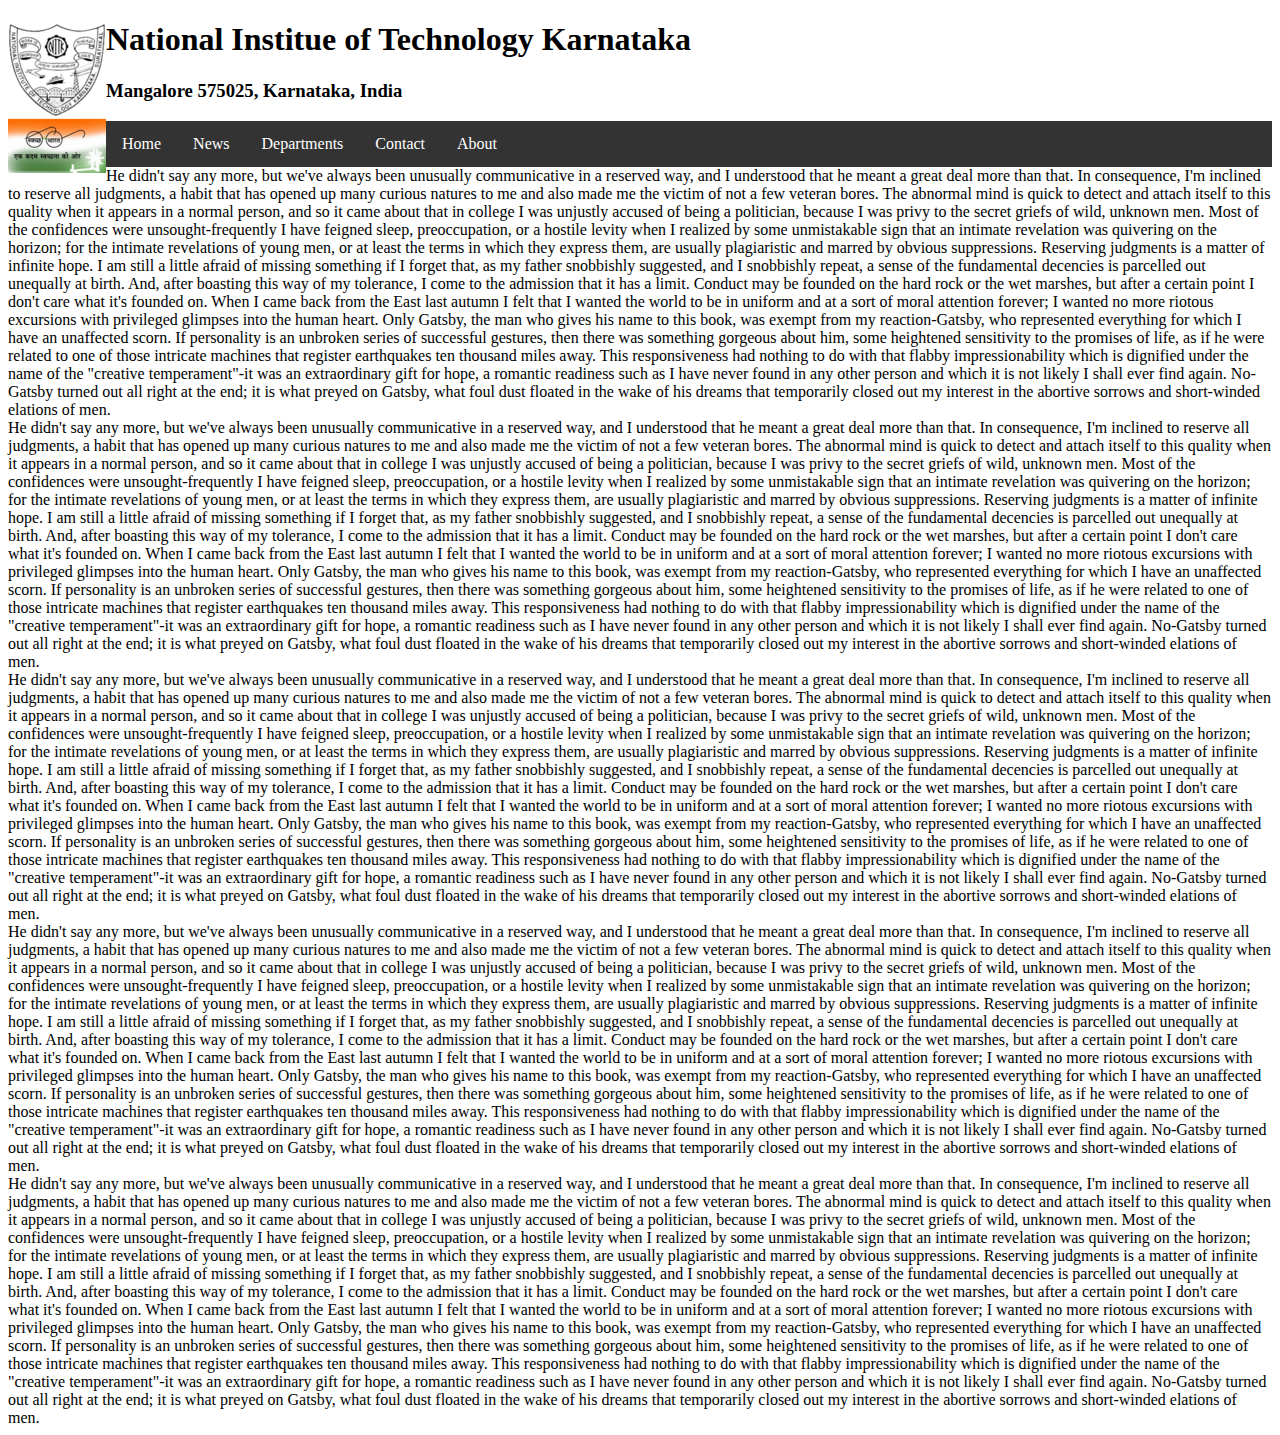
<file: Web Technologies/lab3/index.html>
<!DOCTYPE html>
<html>

<head>
    <meta charset="utf-8" />
    <meta http-equiv="X-UA-Compatible" content="IE=edge">
    <title>NITK</title>
    <meta name="viewport" content="width=device-width, initial-scale=1">
    <link rel="stylesheet" type="text/css" media="screen" href="./main.css" />
</head>
<body>
    <div class="heading">
        <img src="images/icon.png" style="float: left;">
        <h1>National Institue of Technology Karnataka</h1>
        <h3>Mangalore 575025, Karnataka, India</h3>
    </div>
        <ul>
            <li><a href="#home">Home</a></li>
            <li><a href="#news">News</a></li>
            <li><a href="#departments">Departments</a></li>
            <li><a href="#contact">Contact</a></li>
            <li><a href="#about">About</a></li>
        </ul>
    <div id="home">
            He didn't say any more, but we've always been unusually communicative in a reserved way, and I understood that he meant a great deal more than that. In consequence, I'm inclined to reserve all judgments, a habit that has opened up many curious natures to me and also made me the victim of not a few veteran bores. The abnormal mind is quick to detect and attach itself to this quality when it appears in a normal person, and so it came about that in college I was unjustly accused of being a politician, because I was privy to the secret griefs of wild, unknown men. Most of the confidences were unsought-frequently I have feigned sleep, preoccupation, or a hostile levity when I realized by some unmistakable sign that an intimate revelation was quivering on the horizon; for the intimate revelations of young men, or at least the terms in which they express them, are usually plagiaristic and marred by obvious suppressions. Reserving judgments is a matter of infinite hope. I am still a little afraid of missing something if I forget that, as my father snobbishly suggested, and I snobbishly repeat, a sense of the fundamental decencies is parcelled out unequally at birth.

            And, after boasting this way of my tolerance, I come to the admission that it has a limit. Conduct may be founded on the hard rock or the wet marshes, but after a certain point I don't care what it's founded on. When I came back from the East last autumn I felt that I wanted the world to be in uniform and at a sort of moral attention forever; I wanted no more riotous excursions with privileged glimpses into the human heart. Only Gatsby, the man who gives his name to this book, was exempt from my reaction-Gatsby, who represented everything for which I have an unaffected scorn. If personality is an unbroken series of successful gestures, then there was something gorgeous about him, some heightened sensitivity to the promises of life, as if he were related to one of those intricate machines that register earthquakes ten thousand miles away. This responsiveness had nothing to do with that flabby impressionability which is dignified under the name of the "creative temperament"-it was an extraordinary gift for hope, a romantic readiness such as I have never found in any other person and which it is not likely I shall ever find again. No-Gatsby turned out all right at the end; it is what preyed on Gatsby, what foul dust floated in the wake of his dreams that temporarily closed out my interest in the abortive sorrows and short-winded elations of men.
    </div>
    <div id="news">
            He didn't say any more, but we've always been unusually communicative in a reserved way, and I understood that he meant a great deal more than that. In consequence, I'm inclined to reserve all judgments, a habit that has opened up many curious natures to me and also made me the victim of not a few veteran bores. The abnormal mind is quick to detect and attach itself to this quality when it appears in a normal person, and so it came about that in college I was unjustly accused of being a politician, because I was privy to the secret griefs of wild, unknown men. Most of the confidences were unsought-frequently I have feigned sleep, preoccupation, or a hostile levity when I realized by some unmistakable sign that an intimate revelation was quivering on the horizon; for the intimate revelations of young men, or at least the terms in which they express them, are usually plagiaristic and marred by obvious suppressions. Reserving judgments is a matter of infinite hope. I am still a little afraid of missing something if I forget that, as my father snobbishly suggested, and I snobbishly repeat, a sense of the fundamental decencies is parcelled out unequally at birth.

            And, after boasting this way of my tolerance, I come to the admission that it has a limit. Conduct may be founded on the hard rock or the wet marshes, but after a certain point I don't care what it's founded on. When I came back from the East last autumn I felt that I wanted the world to be in uniform and at a sort of moral attention forever; I wanted no more riotous excursions with privileged glimpses into the human heart. Only Gatsby, the man who gives his name to this book, was exempt from my reaction-Gatsby, who represented everything for which I have an unaffected scorn. If personality is an unbroken series of successful gestures, then there was something gorgeous about him, some heightened sensitivity to the promises of life, as if he were related to one of those intricate machines that register earthquakes ten thousand miles away. This responsiveness had nothing to do with that flabby impressionability which is dignified under the name of the "creative temperament"-it was an extraordinary gift for hope, a romantic readiness such as I have never found in any other person and which it is not likely I shall ever find again. No-Gatsby turned out all right at the end; it is what preyed on Gatsby, what foul dust floated in the wake of his dreams that temporarily closed out my interest in the abortive sorrows and short-winded elations of men.
   
    </div>
    <div id="departments">
            He didn't say any more, but we've always been unusually communicative in a reserved way, and I understood that he meant a great deal more than that. In consequence, I'm inclined to reserve all judgments, a habit that has opened up many curious natures to me and also made me the victim of not a few veteran bores. The abnormal mind is quick to detect and attach itself to this quality when it appears in a normal person, and so it came about that in college I was unjustly accused of being a politician, because I was privy to the secret griefs of wild, unknown men. Most of the confidences were unsought-frequently I have feigned sleep, preoccupation, or a hostile levity when I realized by some unmistakable sign that an intimate revelation was quivering on the horizon; for the intimate revelations of young men, or at least the terms in which they express them, are usually plagiaristic and marred by obvious suppressions. Reserving judgments is a matter of infinite hope. I am still a little afraid of missing something if I forget that, as my father snobbishly suggested, and I snobbishly repeat, a sense of the fundamental decencies is parcelled out unequally at birth.

            And, after boasting this way of my tolerance, I come to the admission that it has a limit. Conduct may be founded on the hard rock or the wet marshes, but after a certain point I don't care what it's founded on. When I came back from the East last autumn I felt that I wanted the world to be in uniform and at a sort of moral attention forever; I wanted no more riotous excursions with privileged glimpses into the human heart. Only Gatsby, the man who gives his name to this book, was exempt from my reaction-Gatsby, who represented everything for which I have an unaffected scorn. If personality is an unbroken series of successful gestures, then there was something gorgeous about him, some heightened sensitivity to the promises of life, as if he were related to one of those intricate machines that register earthquakes ten thousand miles away. This responsiveness had nothing to do with that flabby impressionability which is dignified under the name of the "creative temperament"-it was an extraordinary gift for hope, a romantic readiness such as I have never found in any other person and which it is not likely I shall ever find again. No-Gatsby turned out all right at the end; it is what preyed on Gatsby, what foul dust floated in the wake of his dreams that temporarily closed out my interest in the abortive sorrows and short-winded elations of men.
  
    </div>
    <div id="contact">
            He didn't say any more, but we've always been unusually communicative in a reserved way, and I understood that he meant a great deal more than that. In consequence, I'm inclined to reserve all judgments, a habit that has opened up many curious natures to me and also made me the victim of not a few veteran bores. The abnormal mind is quick to detect and attach itself to this quality when it appears in a normal person, and so it came about that in college I was unjustly accused of being a politician, because I was privy to the secret griefs of wild, unknown men. Most of the confidences were unsought-frequently I have feigned sleep, preoccupation, or a hostile levity when I realized by some unmistakable sign that an intimate revelation was quivering on the horizon; for the intimate revelations of young men, or at least the terms in which they express them, are usually plagiaristic and marred by obvious suppressions. Reserving judgments is a matter of infinite hope. I am still a little afraid of missing something if I forget that, as my father snobbishly suggested, and I snobbishly repeat, a sense of the fundamental decencies is parcelled out unequally at birth.

            And, after boasting this way of my tolerance, I come to the admission that it has a limit. Conduct may be founded on the hard rock or the wet marshes, but after a certain point I don't care what it's founded on. When I came back from the East last autumn I felt that I wanted the world to be in uniform and at a sort of moral attention forever; I wanted no more riotous excursions with privileged glimpses into the human heart. Only Gatsby, the man who gives his name to this book, was exempt from my reaction-Gatsby, who represented everything for which I have an unaffected scorn. If personality is an unbroken series of successful gestures, then there was something gorgeous about him, some heightened sensitivity to the promises of life, as if he were related to one of those intricate machines that register earthquakes ten thousand miles away. This responsiveness had nothing to do with that flabby impressionability which is dignified under the name of the "creative temperament"-it was an extraordinary gift for hope, a romantic readiness such as I have never found in any other person and which it is not likely I shall ever find again. No-Gatsby turned out all right at the end; it is what preyed on Gatsby, what foul dust floated in the wake of his dreams that temporarily closed out my interest in the abortive sorrows and short-winded elations of men.
  
    </div>
    <div id="about">
            He didn't say any more, but we've always been unusually communicative in a reserved way, and I understood that he meant a great deal more than that. In consequence, I'm inclined to reserve all judgments, a habit that has opened up many curious natures to me and also made me the victim of not a few veteran bores. The abnormal mind is quick to detect and attach itself to this quality when it appears in a normal person, and so it came about that in college I was unjustly accused of being a politician, because I was privy to the secret griefs of wild, unknown men. Most of the confidences were unsought-frequently I have feigned sleep, preoccupation, or a hostile levity when I realized by some unmistakable sign that an intimate revelation was quivering on the horizon; for the intimate revelations of young men, or at least the terms in which they express them, are usually plagiaristic and marred by obvious suppressions. Reserving judgments is a matter of infinite hope. I am still a little afraid of missing something if I forget that, as my father snobbishly suggested, and I snobbishly repeat, a sense of the fundamental decencies is parcelled out unequally at birth.

            And, after boasting this way of my tolerance, I come to the admission that it has a limit. Conduct may be founded on the hard rock or the wet marshes, but after a certain point I don't care what it's founded on. When I came back from the East last autumn I felt that I wanted the world to be in uniform and at a sort of moral attention forever; I wanted no more riotous excursions with privileged glimpses into the human heart. Only Gatsby, the man who gives his name to this book, was exempt from my reaction-Gatsby, who represented everything for which I have an unaffected scorn. If personality is an unbroken series of successful gestures, then there was something gorgeous about him, some heightened sensitivity to the promises of life, as if he were related to one of those intricate machines that register earthquakes ten thousand miles away. This responsiveness had nothing to do with that flabby impressionability which is dignified under the name of the "creative temperament"-it was an extraordinary gift for hope, a romantic readiness such as I have never found in any other person and which it is not likely I shall ever find again. No-Gatsby turned out all right at the end; it is what preyed on Gatsby, what foul dust floated in the wake of his dreams that temporarily closed out my interest in the abortive sorrows and short-winded elations of men.
  
    </div>
</body>

</html>
</file>
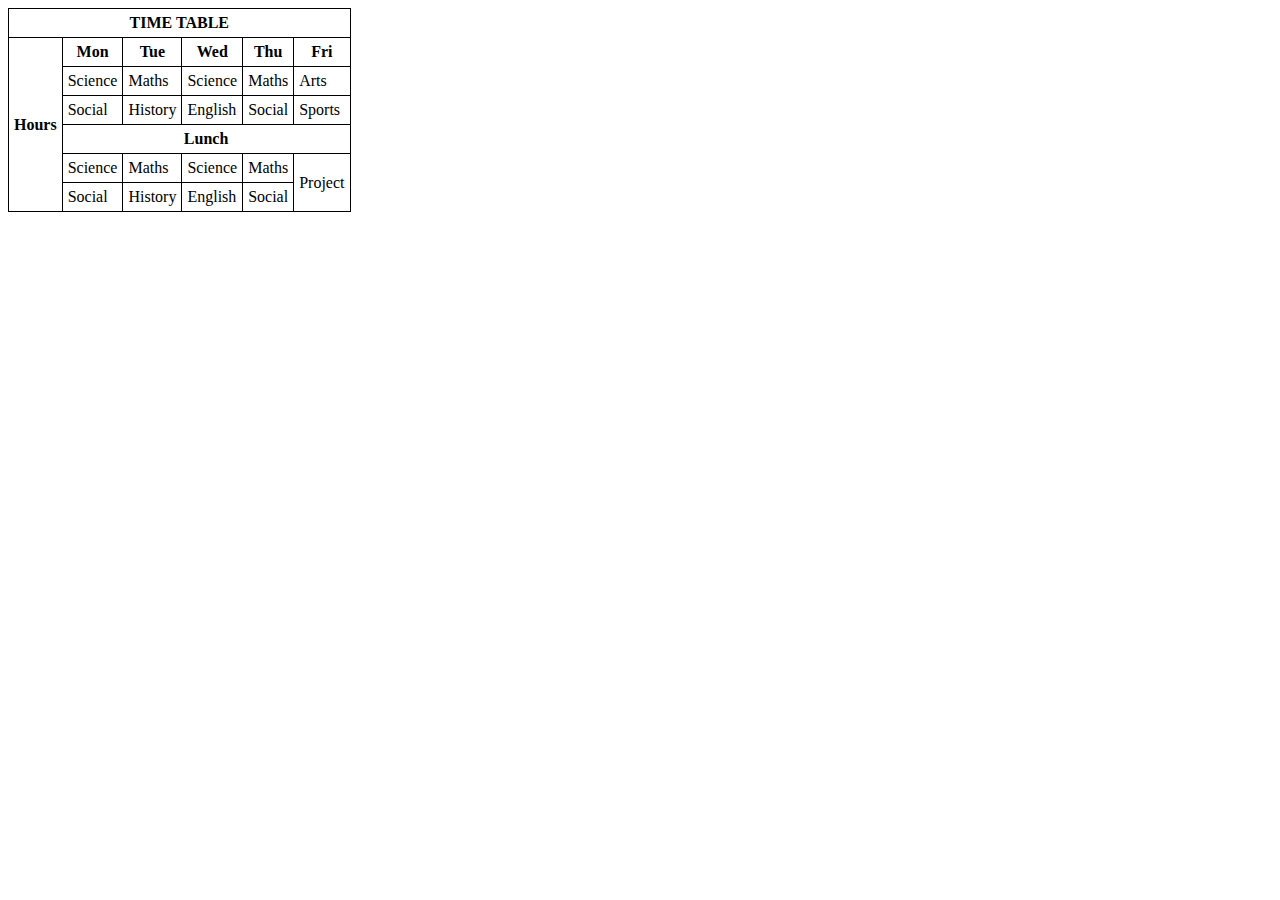
<file: WTA/one.html>
<!DOCTYPE html>
 <html>
 <head>
 <title>Time Table</title>
 </head>
 <style>
    table, th, td {
        border: 1px solid black;
        border-collapse: collapse;
        padding: 5px
    }
</style>
<body>

  <table>
      <tr>
        <th colspan="6">TIME TABLE</th>
      </tr>
      <tr>
          <th rowspan="7">Hours</th>
      </tr>
      <tr>
          <th>Mon</th>
          <th>Tue</th>
          <th>Wed</th>
          <th>Thu</th>
          <th>Fri</th>
      </tr>
      <tr>
          <td>Science</td>
          <td>Maths</td>
          <td>Science</td>
          <td>Maths</td>
          <td>Arts</td>
      </tr>
      <tr>
          <td>Social</td>
          <td>History</td>
          <td>English</td>
          <td>Social</td>
          <td>Sports</td>
      </tr>
      <tr>
          <th colspan="5">Lunch</th>
      </tr>
      <tr>
          <td>Science</td>
          <td>Maths</td>
          <td>Science</td>
          <td>Maths</td>
          <td rowspan="2">Project</td>
      </tr>
      <tr>
          <td>Social</td>
          <td>History</td>
          <td>English</td>
          <td>Social</td>
      </tr>
  </table> 

 
 </body>
 </html>
</file>
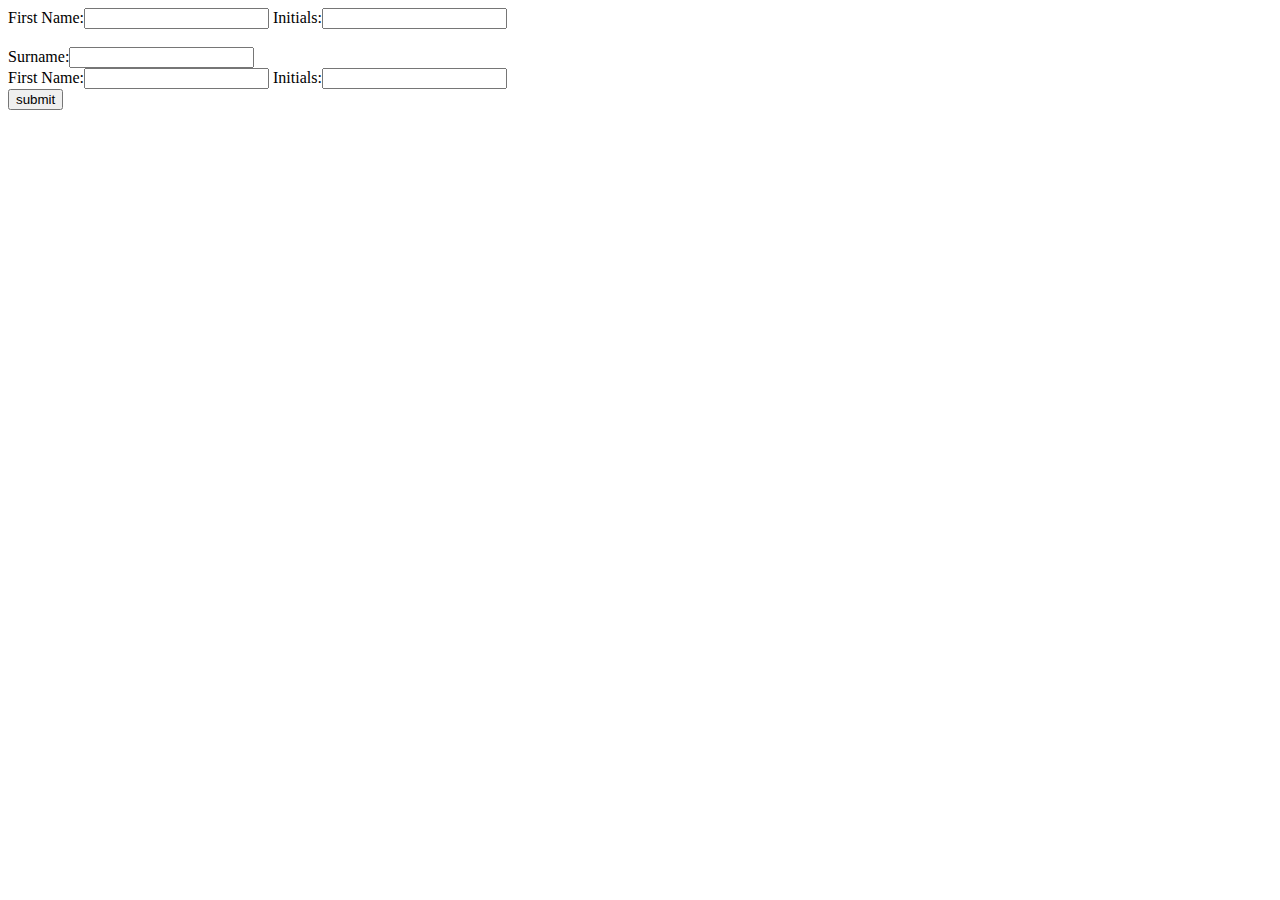
<file: WTA/two.html>
<!DOCTYPE HTML>
<html>
<head>
    <title>Form</title>
</head>

<body>

    <form action="http://localhost:8080/myaction"  method="post">
        <div>
                First Name:<input type="text" name="fn">
                Initials:<input type="text" name="ini">
        </div>
        <br>
        <div>
                Surname:<input type="text" name="sur">            
        </div>
        <div>
                First Name:<input type="text" name="fn">
                Initials:<input type="text" name="ini">
        </div>


        <input type="submit" value="submit">
    </form>

</body>

</html>
</file>
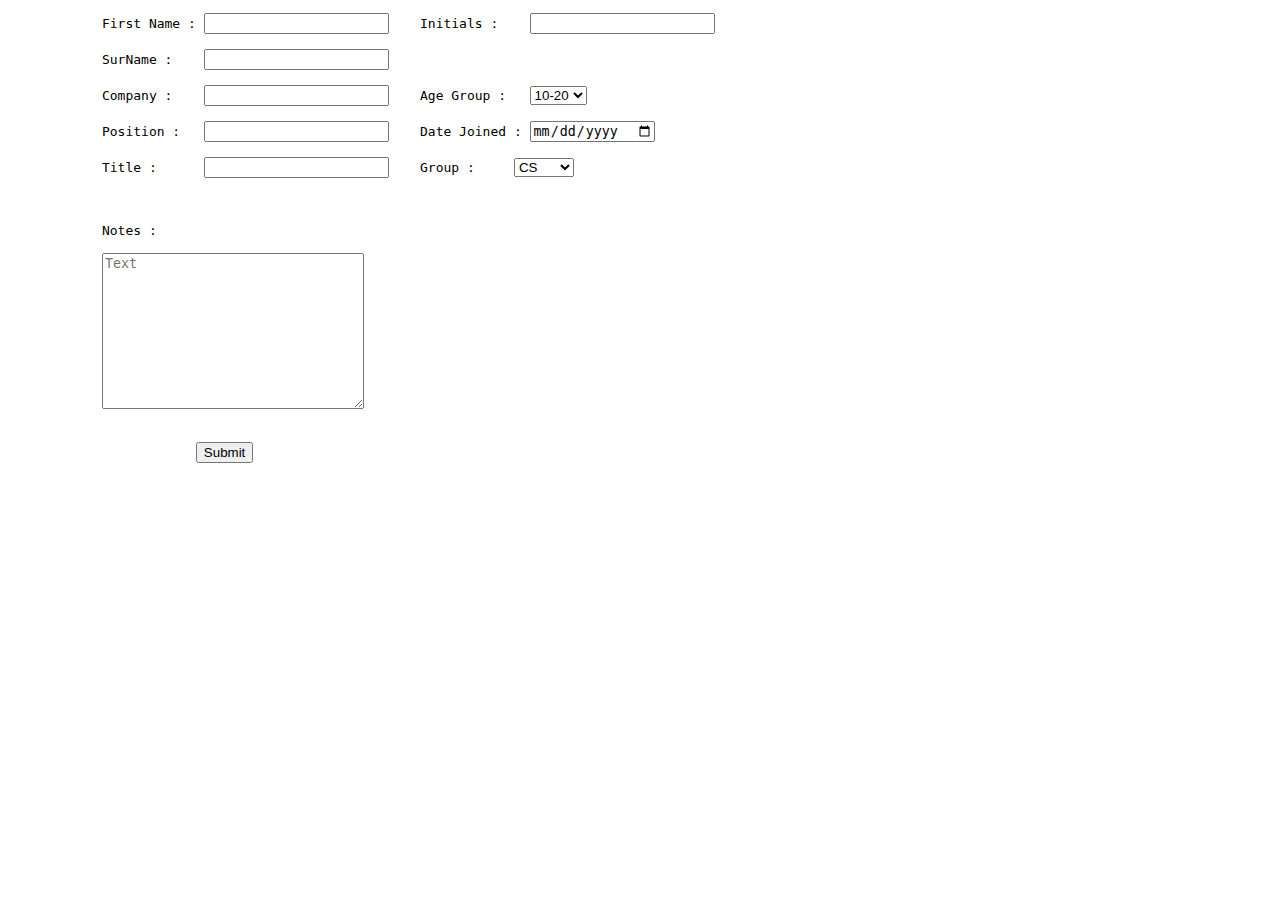
<file: Web Technologies/lab1/two.html>
<!DOCTYPE html>
<html>
<head>
	<title>Form</title>
</head>
<body>
	<form action="./two2.html" >
		<pre>
            First Name : <input type="text" name="firstName" size="20">    Initials :    <input type="text" name="initials"><br>
            SurName :    <input type="text" name="surname" size="20"><br>
            Company :    <input type="text" name="company" size="20">    Age Group :   <select name="age">
                <option value="1">10-20</option>
                <option value="2">20-30</option>
                <option value="3">30-40</option>
                <option value="4">40-50</option>
                <option value="4">50+</option>
            </select><br>
            Position :   <input type="text" name="position">    Date Joined : <input type="Date" name="datejoined"><br>
            Title :      <input type="text" name="title">    Group :     <select name="group">
                <option value="CS">CS</option>
                <option value="IT">IT</option>
                <option value="Civil">Civil</option>
                <option value="MECh">MECh</option>			
            </select><br>
            
            
            Notes : <br>
            <textarea name="notes" rows="10" cols="30" placeholder="Text"></textarea>
            <br><br>			<input type="submit" value="Submit">
        </pre>
	</form>

</body>
</html>
</file>
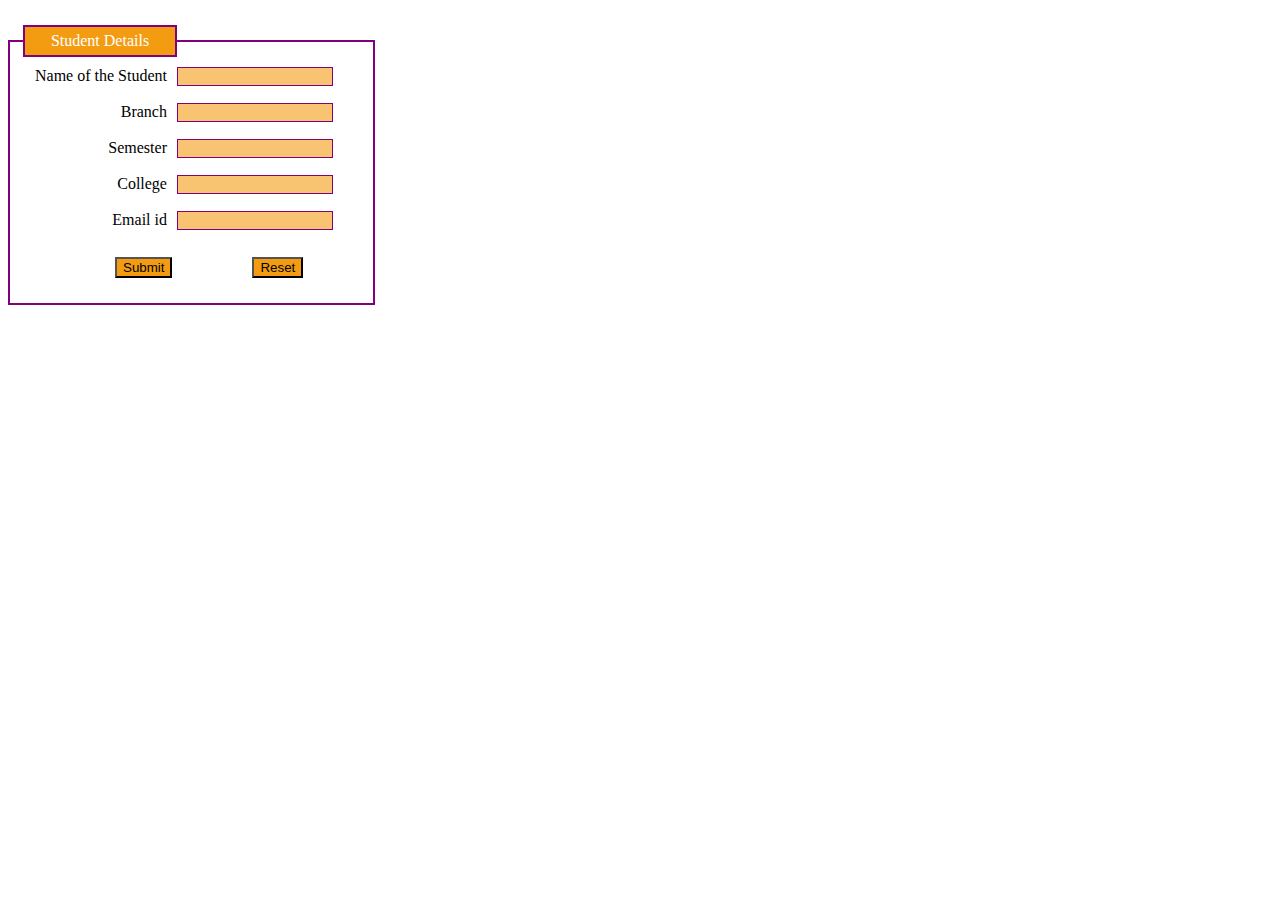
<file: Web Technologies/lab2/cssform.html>
<!DOCTYPE html>
<html>
<head>
	<title>Student Details</title>
	<link rel="stylesheet" type="text/css" href="cssform.css">
</head>
<body>
	<div class="boxed">
		Student Details
	</div>
	<div class="someform">
		<form id="form1" action="./action.html">
			<div class="iform">
				Name of the Student 
				<input type="text" name="name"><br>
			</div>
			<br>
			<br>
			<div class="iform">	
				Branch 
				<input type="text" name="branch"><br>
			</div>
			<br>
			<br>
			<div class="iform">	
				Semester 
				<input type="text" name="semester"><br>
			</div>
			<br>
			<br>
			<div class="iform">	
				College 
				<input type="text" name="college"><br>
			</div>
			<br>
			<br>
			<div class="iform">	
				Email id 
				<input type="text" name="ema il"><br>
			</div>
			<br>
			<br>
			<div class="button1">
				<input type="submit" value="Submit" class="button" style="background-color:#F39C12;color:#000000"/>
			</div>	
			<div class="button2">
				<input type="reset" value="Reset" class="button" style="background-color:#F39C12;color:#000000"/>
			</div>	
		</form>
	</div>
</body>
</html>
</file>
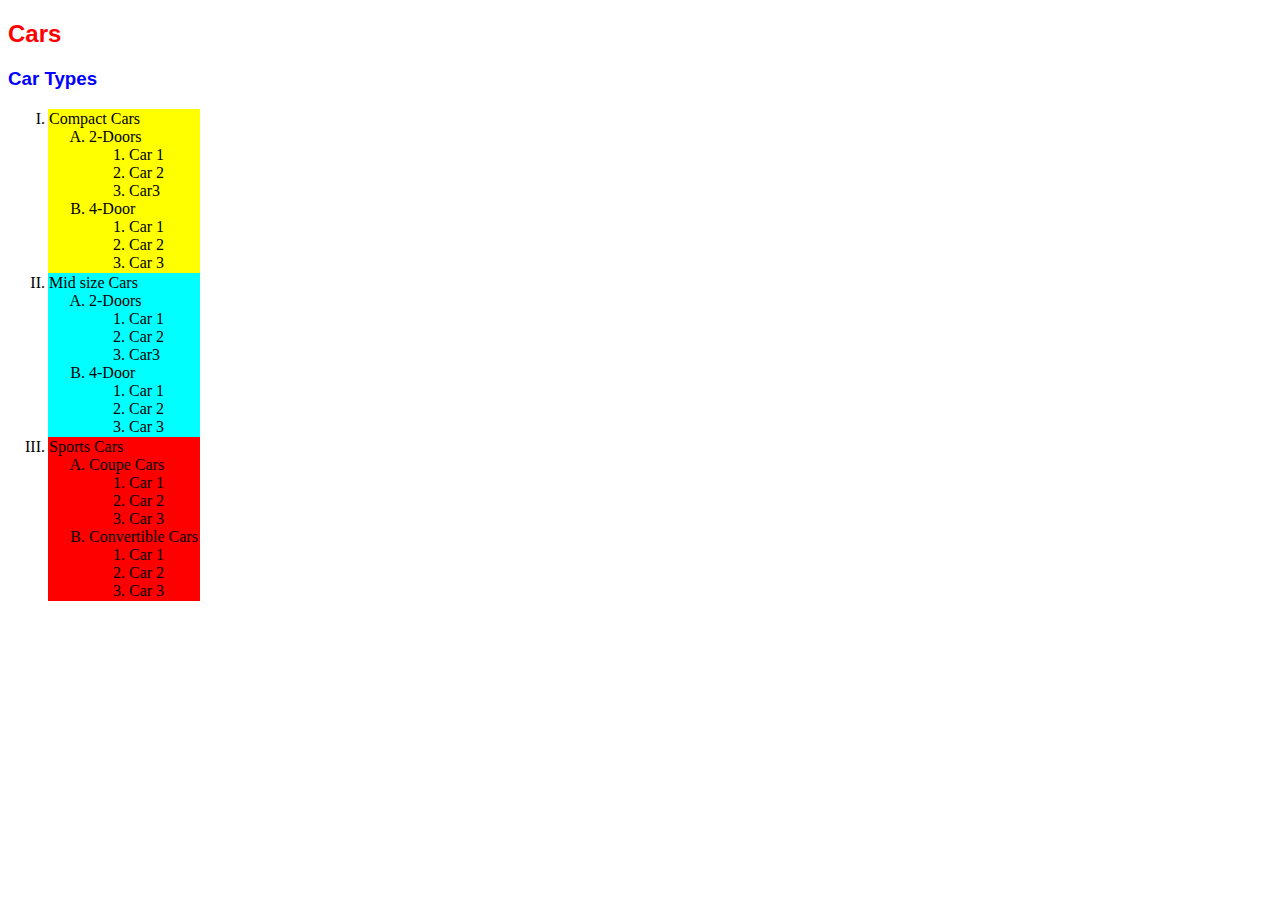
<file: Web Technologies/lab2/lists.html>
<!DOCTYPE html>
<html>
<head>
	<title>Lists</title>
	<link rel="stylesheet" type="text/css" href="lists.css">
</head>
<body>
	<div class="titlee">
		<h2>Cars</h2>
	</div>
	<div class="titlee1">
		<h3>Car Types</h3>
	</div>
	<div>
		<ol type="I">
			<div class="Compact">
				<li>Compact Cars</li>
				<ol type="A">
					<li>2-Doors</li>
					<ol>
						<li>Car 1</li>
						<li>Car 2</li>
						<li>Car3</li>
					</ol>
					<li>4-Door</li>
					<ol>
						<li>Car 1</li>
						<li>Car 2</li>
						<li>Car 3</li>
					</ol>
				</ol>
			</div>
			<div class="mid">	
				<li>Mid size Cars</li>
				<ol type="A">
					<li>2-Doors</li>
					<ol>
						<li>Car 1</li>
						<li>Car 2</li>
						<li>Car3</li>
					</ol>
					<li>4-Door</li>
					<ol>
						<li>Car 1</li>
						<li>Car 2</li>
						<li>Car 3</li>
					</ol>
				</ol>
			</div>	
			<div class="Sports">
				<li>Sports Cars</li>
				<ol type="A">
					<li>Coupe Cars</li>
					<ol>
						<li>Car 1</li>
						<li>Car 2</li>
						<li>Car 3</li>
					</ol>
					<li>Convertible Cars</li>
					<ol>
						<li>Car 1</li>
						<li>Car 2</li>
						<li>Car 3</li>
					</ol>
				</ol>
			</div>	
		</ol>
	</div>
</body>
</html>
</file>
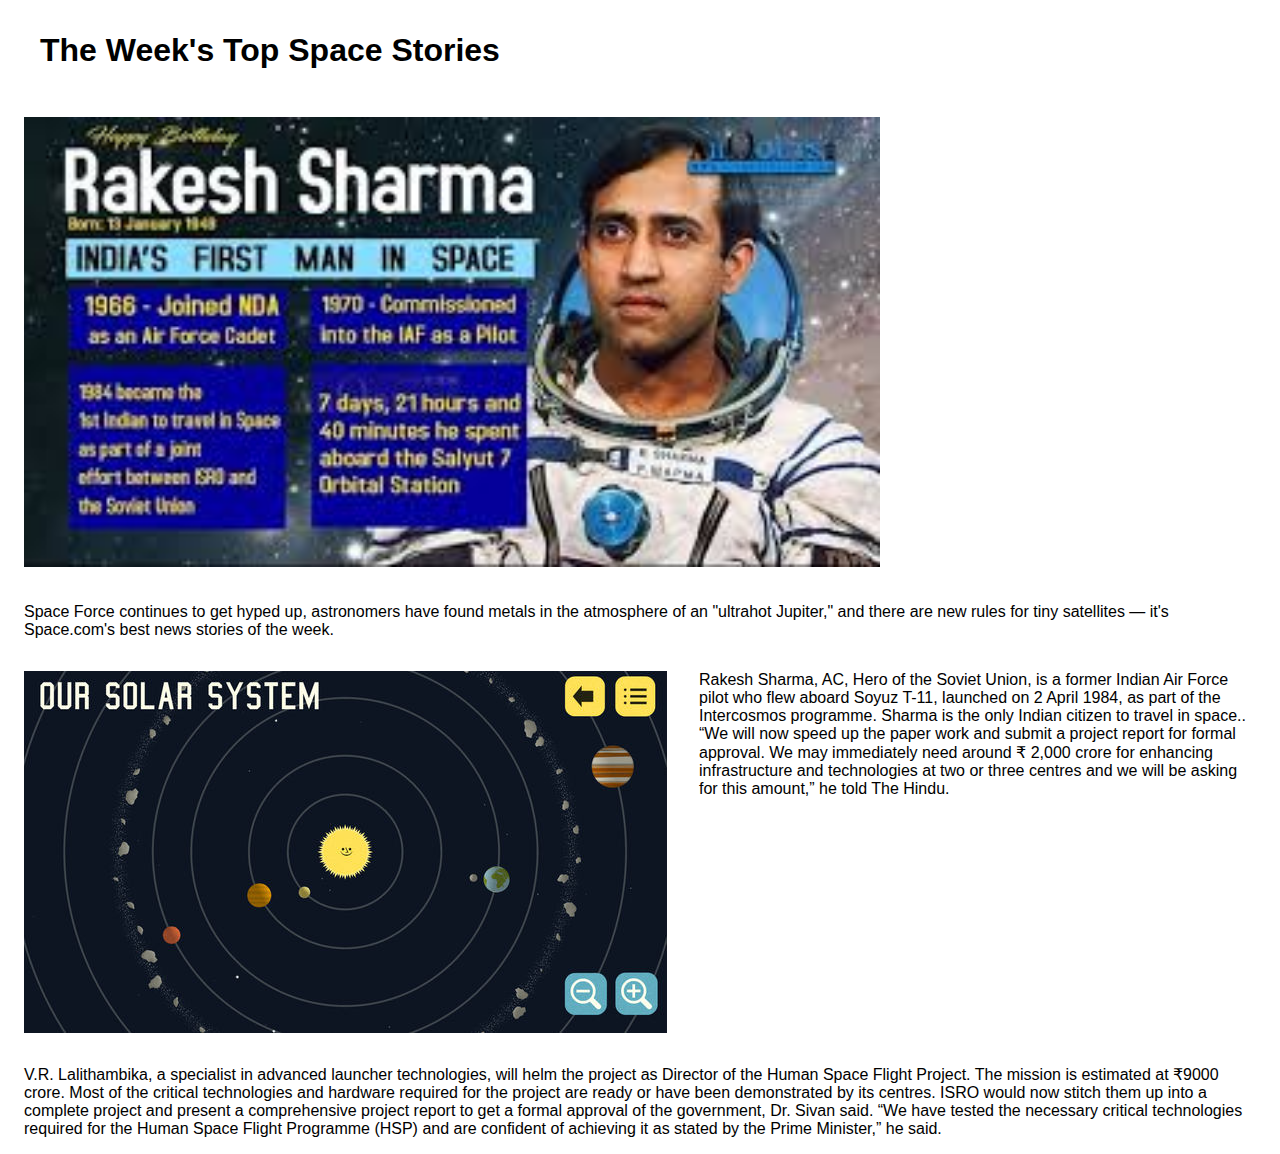
<file: Web Technologies/lab2/news.html>
<!DOCTYPE html>
<html>

<head>
    <meta charset="utf-8" />
    <meta http-equiv="X-UA-Compatible" content="IE=edge">
    <title>Space</title>
    <meta name="viewport" content="width=device-width, initial-scale=1">
    <link rel="stylesheet" type="text/css" media="screen" href="news.css" />
</head>

<body>
    <h1>The Week's Top Space Stories</h1>
    <img class="headline-image" src="img/headline.jpeg">
    

    <p>Space Force continues to get hyped up, astronomers have found metals in the atmosphere of an "ultrahot Jupiter,"
         and there are new rules for tiny satellites — it's Space.com's best news stories of the week. </p>

    <div class="side-paragraph">
        <img src="img/body_image.jpg">
        

        <p>Rakesh Sharma, AC, Hero of the Soviet Union, is a former Indian Air Force pilot who flew aboard Soyuz T-11,
             launched on 2 April 1984, as part of the Intercosmos programme. Sharma is the only Indian citizen to travel
              in space..
            “We will now speed up the paper work and submit a project report for formal approval. We may immediately need around
                    ₹ 2,000 crore for enhancing infrastructure and technologies at two or three centres and we will be asking for this
                    amount,” he told The Hindu.</p>
    </div>
        

    <p>V.R. Lalithambika, a specialist in advanced launcher technologies, will helm the project as Director of the Human Space
        Flight Project. The mission is estimated at ₹9000 crore. Most of the critical technologies and hardware required
        for the project are ready or have been demonstrated by its centres. ISRO would now stitch them up into a complete
        project and present a comprehensive project report to get a formal approval of the government, Dr. Sivan said. “We
        have tested the necessary critical technologies required for the Human Space Flight Programme (HSP) and are confident
        of achieving it as stated by the Prime Minister,” he said.</p>

   

</body>

</html>
</file>
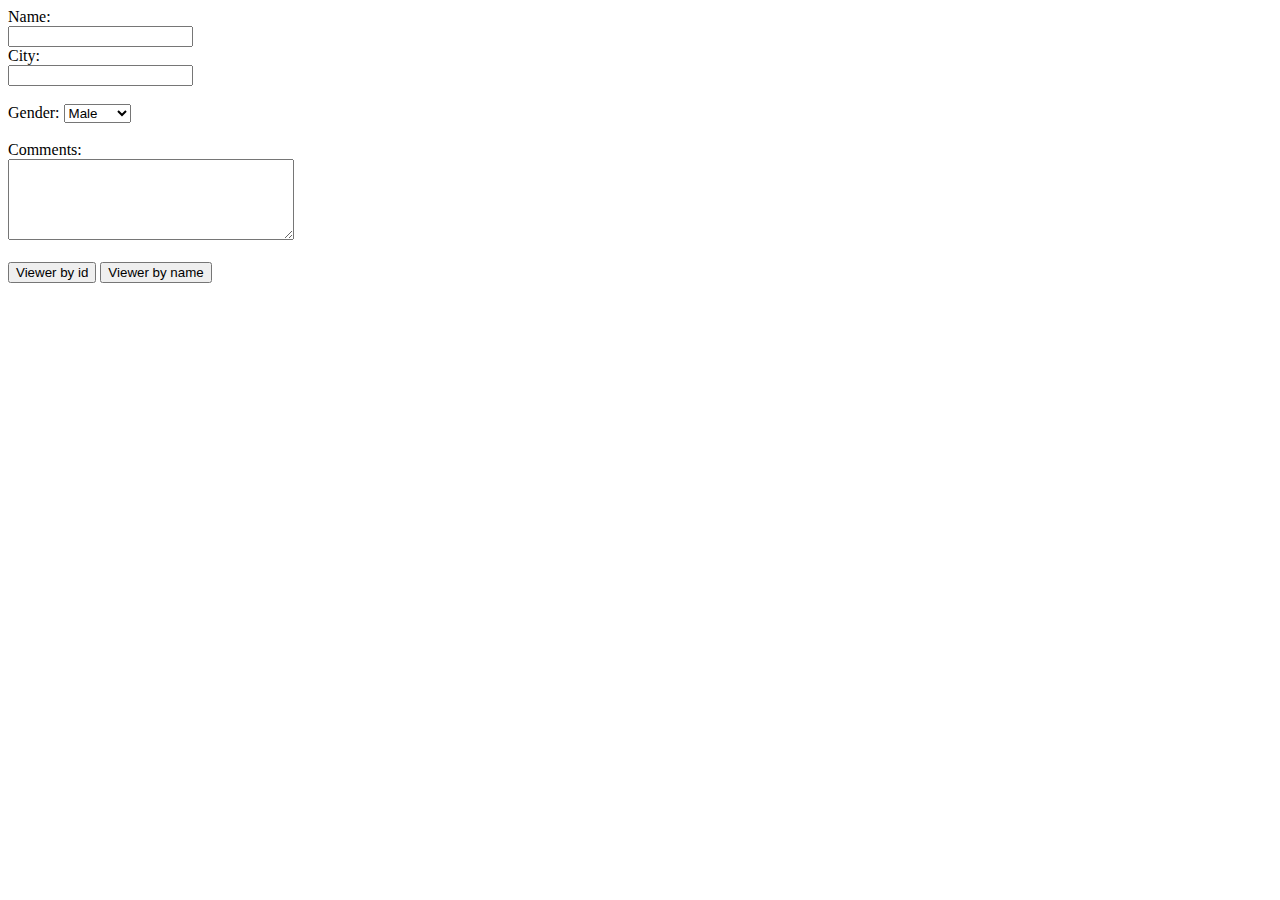
<file: Web Technologies/lab4/form.html>
<!DOCTYPE html>
<html>
<head>
	<title>Response</title>
</head>

<body>
    <div>
        Name:<br> <input type="text" name="Name" id="Nam">
        <br>
        City:<br> <input type="text" name="City" id="Cit">
        <br>
        <br>
        Gender:
        <select id="Gende" name="Gender">
            <option value="Male">Male</option>
            <option value="Female">Female</option>
        </select>
        <br>
        <br>
        Comments:<br> <textarea rows="5" cols="33" name="Comments" id="Comment"></textarea>
    </div>
    
    <br>
    <button type="button" id="viewBtn" onclick="viewBtn()">Viewer by id</button>
    <button type="button" id="viewBtn" onclick="viewBtn2()">Viewer by name</button>
    <p name="displayT" id="displayText"></p>
</body>
<script>
    function viewBtn(){
        var inserted=document.getElementById("displayText");
        var nameF=document.getElementById("Nam").value;
        var cityF=document.getElementById("Cit").value;
        var genderF=document.getElementById("Gende").value;
        var comF=document.getElementById("Comment").value;
    
        inserted.innerHTML="<strong>Your responsce</strong>:<br>"+
        "<strong>Name</strong>:"+nameF+"<br>"+
        "<strong>City</strong>:"+cityF+"<br>"+
        "<strong>Gender</strong>:"+genderF+"<br>"+
        "<strong>Comments</strong>:"+comF;
    }
    function viewBtn2(){
        var inserted=document.getElementsByName("displayT")[0];
        var nameF=document.getElementsByName("Name")[0].value;
        var cityF=document.getElementsByName("City")[0].value;
        var genderF=document.getElementsByName("Gender")[0].value;
        var comF=document.getElementsByName("Comments")[0].value;
    
        inserted.innerHTML="<strong>Your responsce</strong>:<br>"+
        "<strong>Name</strong>:"+nameF+"<br>"+
        "<strong>City</strong>:"+cityF+"<br>"+
        "<strong>Gender</strong>:"+genderF+"<br>"+
        "<strong>Comments</strong>:"+comF;
    }
</script> 
</html>
</file>
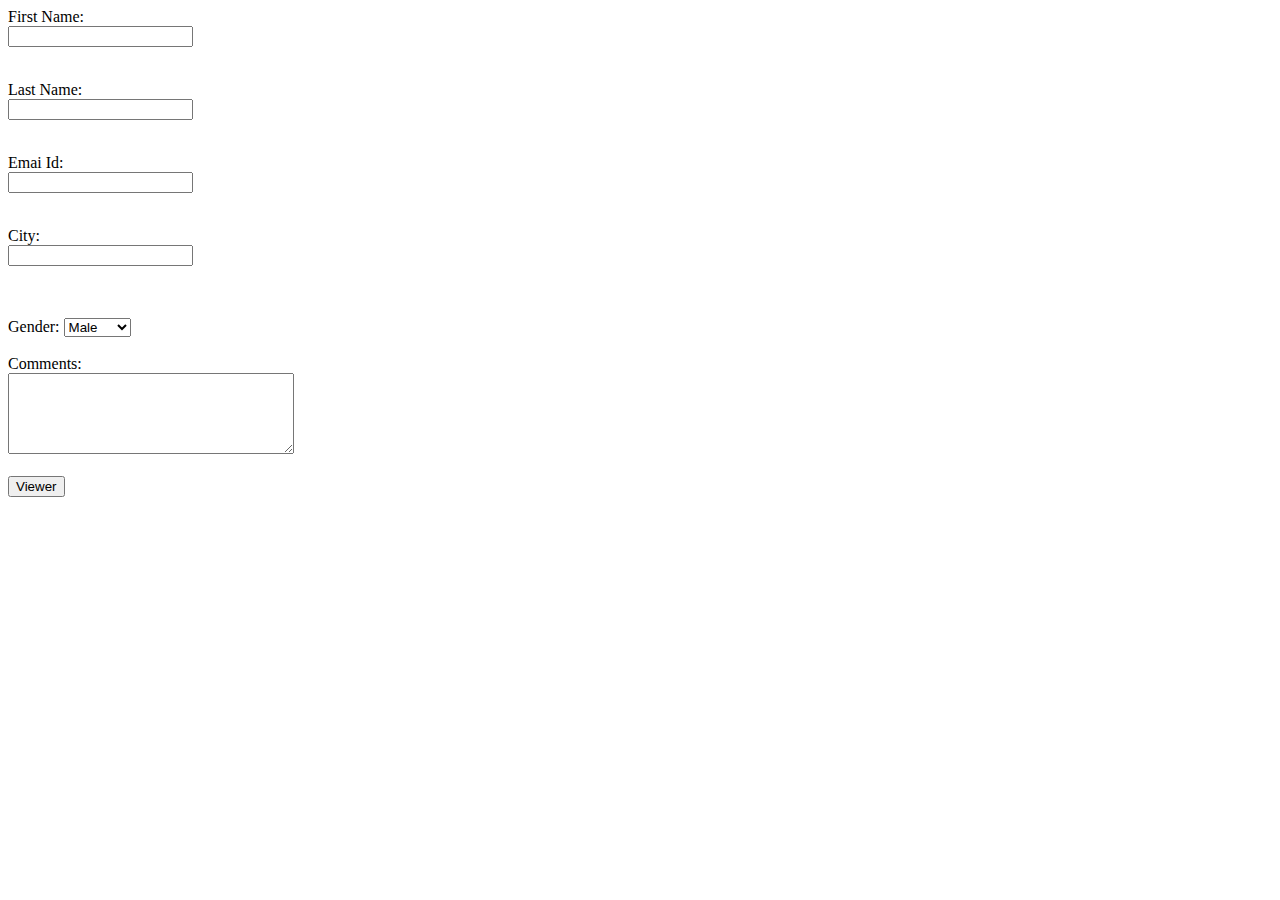
<file: Web Technologies/lab4/formValidate.html>
<!DOCTYPE html>
<html>
<head>
	<title>Response</title>
</head>

<body>
    <div>
        First Name:<br> <input type="text" name="FName" id="FNam"><p id="alertfName"></p>
        <br>
        Last Name:<br> <input type="text" name="LName" id="LNam"><p id="alertlName"></p>
        <br>
        Emai Id:<br> <input type="text" name="Email" id="Email"><p id="alertEmail"></p>
        <br>
        City:<br> <input type="text" name="City" id="Cit"><p id="alertCity"></p>
        <br>
        <br>
        Gender:
        <select id="Gende">
            <option value="Male">Male</option>
            <option value="Female">Female</option>
            <option value="Other">Other</option>
        </select>
        <br>
        <br>
        Comments:<br> <textarea rows="5" cols="33" name="Comments" id="Comment"></textarea>
    </div>
    
    <br>
    <button type="button" id="viewBtn" onclick="viewBtn()">Viewer</button>
    <p id="displayText"></p>
</body>
<script>
    function viewBtn(){
        var inserted=document.getElementById("displayText");
        inserted.innerHTML=""
        var nameF=document.getElementById("FNam").value;
        var nameL=document.getElementById("LNam").value;
        var email=document.getElementById("Email").value;
        var cityF=document.getElementById("Cit").value;
        var genderF=document.getElementById("Gende").value;
        var comF=document.getElementById("Comment").value;
        var flag=1;
        if(nameF==""){
            document.getElementById("alertfName").innerHTML='cannot be null';
            flag=0;
        }else if(nameF.length>20){
            document.getElementById("alertfName").innerHTML='cannot be more than 20 chararctes';
            flag=0;
        }
        if(nameL==""){
            document.getElementById("alertlName").innerHTML='cannot be null';
            flag=0;
        }else if(nameL.length>20){
            document.getElementById("alertfName").innerHTML='cannot be more than 20 chararctes';
            flag=0;
        }
        if(cityF==""){
            document.getElementById("alertCity").innerHTML='Please enter a valid City,cannot be null';
            flag=0;
        }
        if(flag==0){
            inserted.innerHTML="";
            flag=0
        }
        if(ValidateEmail(email)==false){
            flag=0;
        }
        if(comF==""){
            document.getElementById("Comment").value='NIL';
            comF='NIL'
        }
        if(flag==true){
            inserted.innerHTML="<strong>Your responsce</strong>:<br>"+
            "<strong>First Name</strong>:"+nameF+"<br>"+
            "<strong>Last Name</strong>:"+nameL+"<br>"+
            "<strong>City</strong>:"+cityF+"<br>"+
            "<strong>Email</strong>:"+email+"<br>"+
            "<strong>Gender</strong>:"+genderF+"<br>"+
            "<strong>Comments</strong>:"+comF;
        }
    }
    function ValidateEmail(inputText){
        var mailformat = /^\w+([\.-]?\w+)*@\w+([\.-]?\w+)*(\.\w{2,3})+$/;
        if(inputText.match(mailformat)){
            return true;
        }
        else{
            document.getElementById("alertEmail").innerHTML="You have entered an invalid email address!";
            return false;
        }
    }
</script> 
</html>
</file>
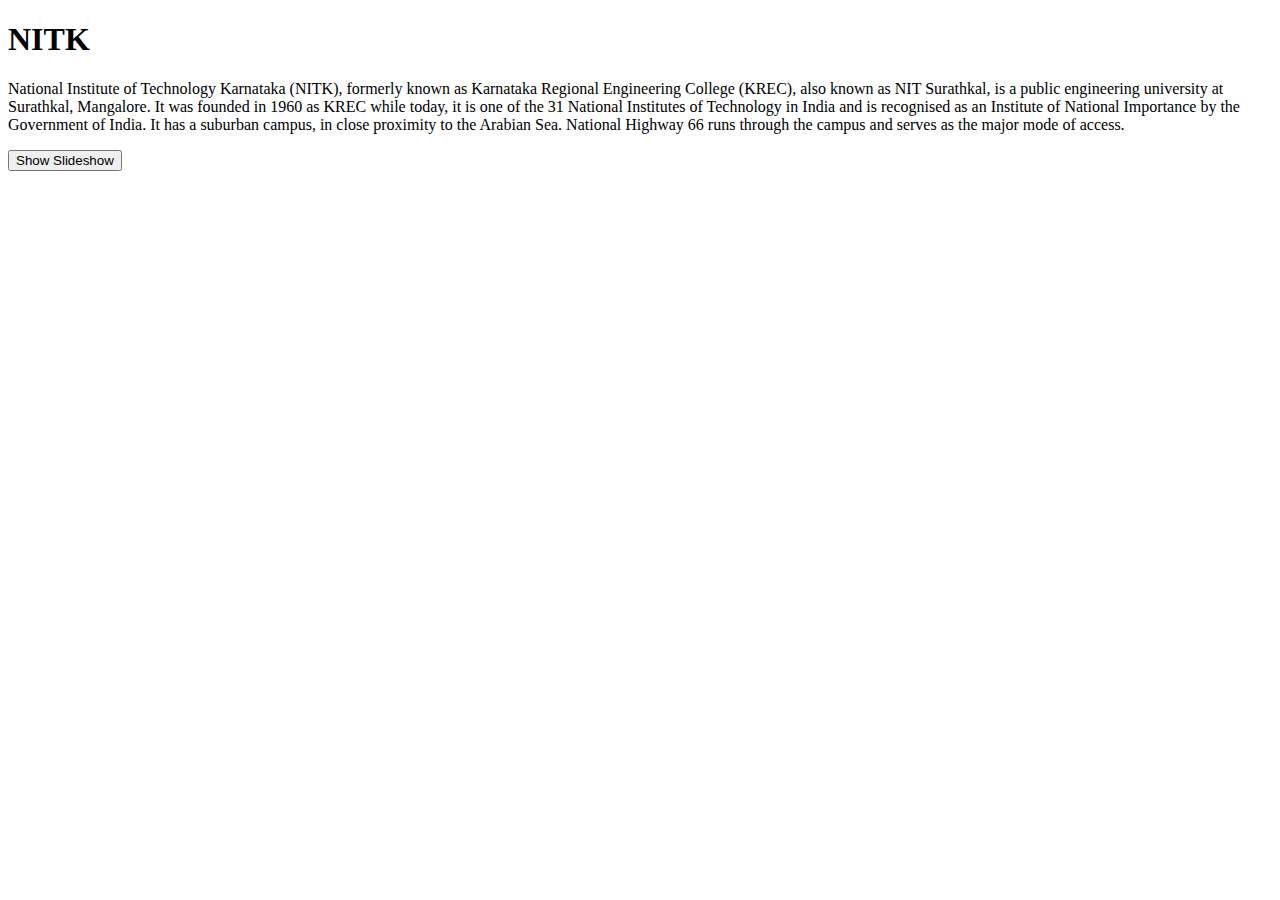
<file: Web Technologies/lab4/image.html>
<!DOCTYPE html>
<html>
<head>
	<title>Response</title>
</head>
<body>
    <h1>NITK</h1>
    <p>
        National Institute of Technology Karnataka (NITK), 
        formerly known as Karnataka Regional Engineering College (KREC), 
        also known as NIT Surathkal, is a public engineering university at Surathkal, Mangalore. 
        It was founded in 1960 as KREC while today, it is one of the 31 
        National Institutes of Technology in India and is recognised as an Institute of National Importance 
        by the Government of India. It has a suburban campus, in close proximity to the Arabian Sea. 
        National Highway 66 runs through the campus and serves as the major mode of access. 
    </p>
    <button type="button" onclick="toggle_visibility()">Show Slideshow</button>
    <div id="tohide">
        <button type="button" onclick="next()">Next</button>
        <button type="button" onclick="prev()">Previous</button>
        <br>
        <br>
        <img src='./images/1.jpeg' id="viewImg">
        <br>
    </div>  
    
    
</body>
<script>
    document.getElementById('tohide').style.display='none';
    var arr=['./images/1.jpeg','./images/2.jpg','./images/3.png'];
    var i=0;
    function toggle_visibility() {
       var e = document.getElementById('tohide');
       if(e.style.display == 'block')
          e.style.display = 'none';
       else
          e.style.display = 'block';
   }
    function next(){
        i=i+1;
        i=i%(arr.length);
        document.getElementById("viewImg").src=arr[i];
    }
    function prev(){
        i=i-1;
        if(i<0)
            i=arr.length-1;
        document.getElementById("viewImg").src=arr[i];
    }
</script>
</html>
</file>
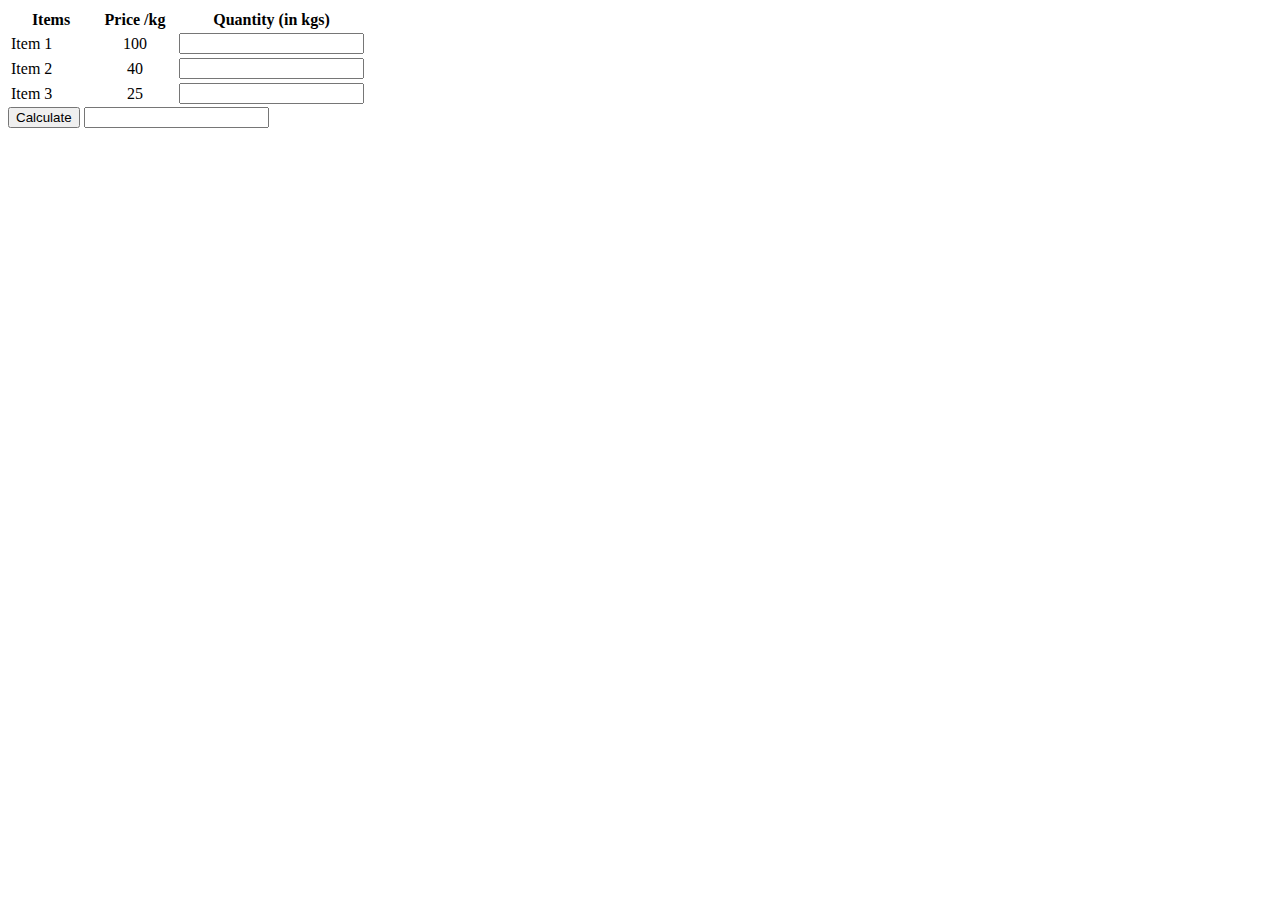
<file: Web Technologies/lab4/q41.html>
<!DOCTYPE html>
<html>
<head>
	<title>Online Grocery</title>
</head>
<body>
	<table>
		<th width="80">Items</th>
		<th width="80">Price /kg </th>
		<th width="80">Quantity (in kgs)</th>
		<tr>
			<td>Item 1</td>
			<td align="center">100</td>	
			<td><input type="number" name="qty1" id="idQty1"></td>
		</tr>
		<tr>
			<td>Item 2</td>
			<td align="center">40</td>	
			<td><input type="number" name="qty2" id="idQty2"></td>
		</tr>
		<tr>
			<td>Item 3</td>
			<td align="center">25</td>	
			<td><input type="number" name="qty3" id="idQty3"></td>
		</tr>
	</table>
	<button type="button" id="calc" onclick="Calculate()">Calculate</button>
	<input type="text" name="tot" id="total" width="50">
</body>
<script>
	function Calculate() {
		var varQty1 = document.getElementById("idQty1").value;
		var varQty2 = document.getElementById("idQty2").value;
		var varQty3 = document.getElementById("idQty3").value;
		var total = parseInt(varQty1)*100 + parseInt(varQty2)*40 + parseInt(varQty3)*25;
		document.getElementById("total").value=total; 
	}
</script>
</html>
</file>
<file: Web Technologies/lab3/main.css>
.nav {
    position: -webkit-sticky; /* Safari */
    position: sticky;
}

ul {
    list-style-type: none;
    margin: 0;
    padding: 0;
    overflow: hidden;
    background-color: #333;
    position: -webkit-sticky; /* Safari */
    position: sticky;
    top: 0;
}

li {
    float: left;
}

li a {
    display: block;
    color: white;
    text-align: center;
    padding: 14px 16px;
    text-decoration: none;
}

li a:hover {
    background-color: #111;
}
</file>
<file: Web Technologies/lab2/cssform.css>
input[type=text]{
	background-color: #F8C471;
	border: 1.5px solid #800080;
	float: right;
	width: 150px;
	margin-right: 10px;
	margin-left: 10px 	 
}
.boxed{
	width: 140px;
	border: 2px solid #800080;
	text-align: center;
	font-size: 16px;
	color: #FFFFFF;
	background-color: #F39C12; 
	padding: 5px;
	margin-left: 15px;
	position: relative;
	top:17px;

}
.someform{
	float: left;
	border: 2px solid #800080; 
	padding: 25px
}
.iform{
	float: right;
	margin-right:5px
}
.button1{ 
	padding-top: 10px; 
	padding-left: 80px;
	float: left;
}
.button2{ 
	padding-top: 10px; 
	padding-left: 80px;
	float: left;
}
</file>
<file: Web Technologies/lab2/lists.css>
.Compact{
	width: 150px;
	border: 1.5px solid yellow;
	background-color: yellow;
}
.mid{
	width: 150px;
	border: 1.5px solid cyan;
	background-color: cyan;
}
.Sports{
	width: 150px;
	border: 1.5px solid red;
	background-color: red;
}
.titlee{
	font-family: sans-serif;
	color: red;
}
.titlee1{
	font-family: sans-serif;
	color: blue;
}
</file>
<file: Web Technologies/lab2/news.css>
body {
    font-family: sans-serif;
}

.headline-image {
    margin: 1em;
    height: 50vh;
    align-self: center;
}

.side-paragraph {
    display: flex;
}


img, p, h1 {
    margin: 1em;
}
</file>
